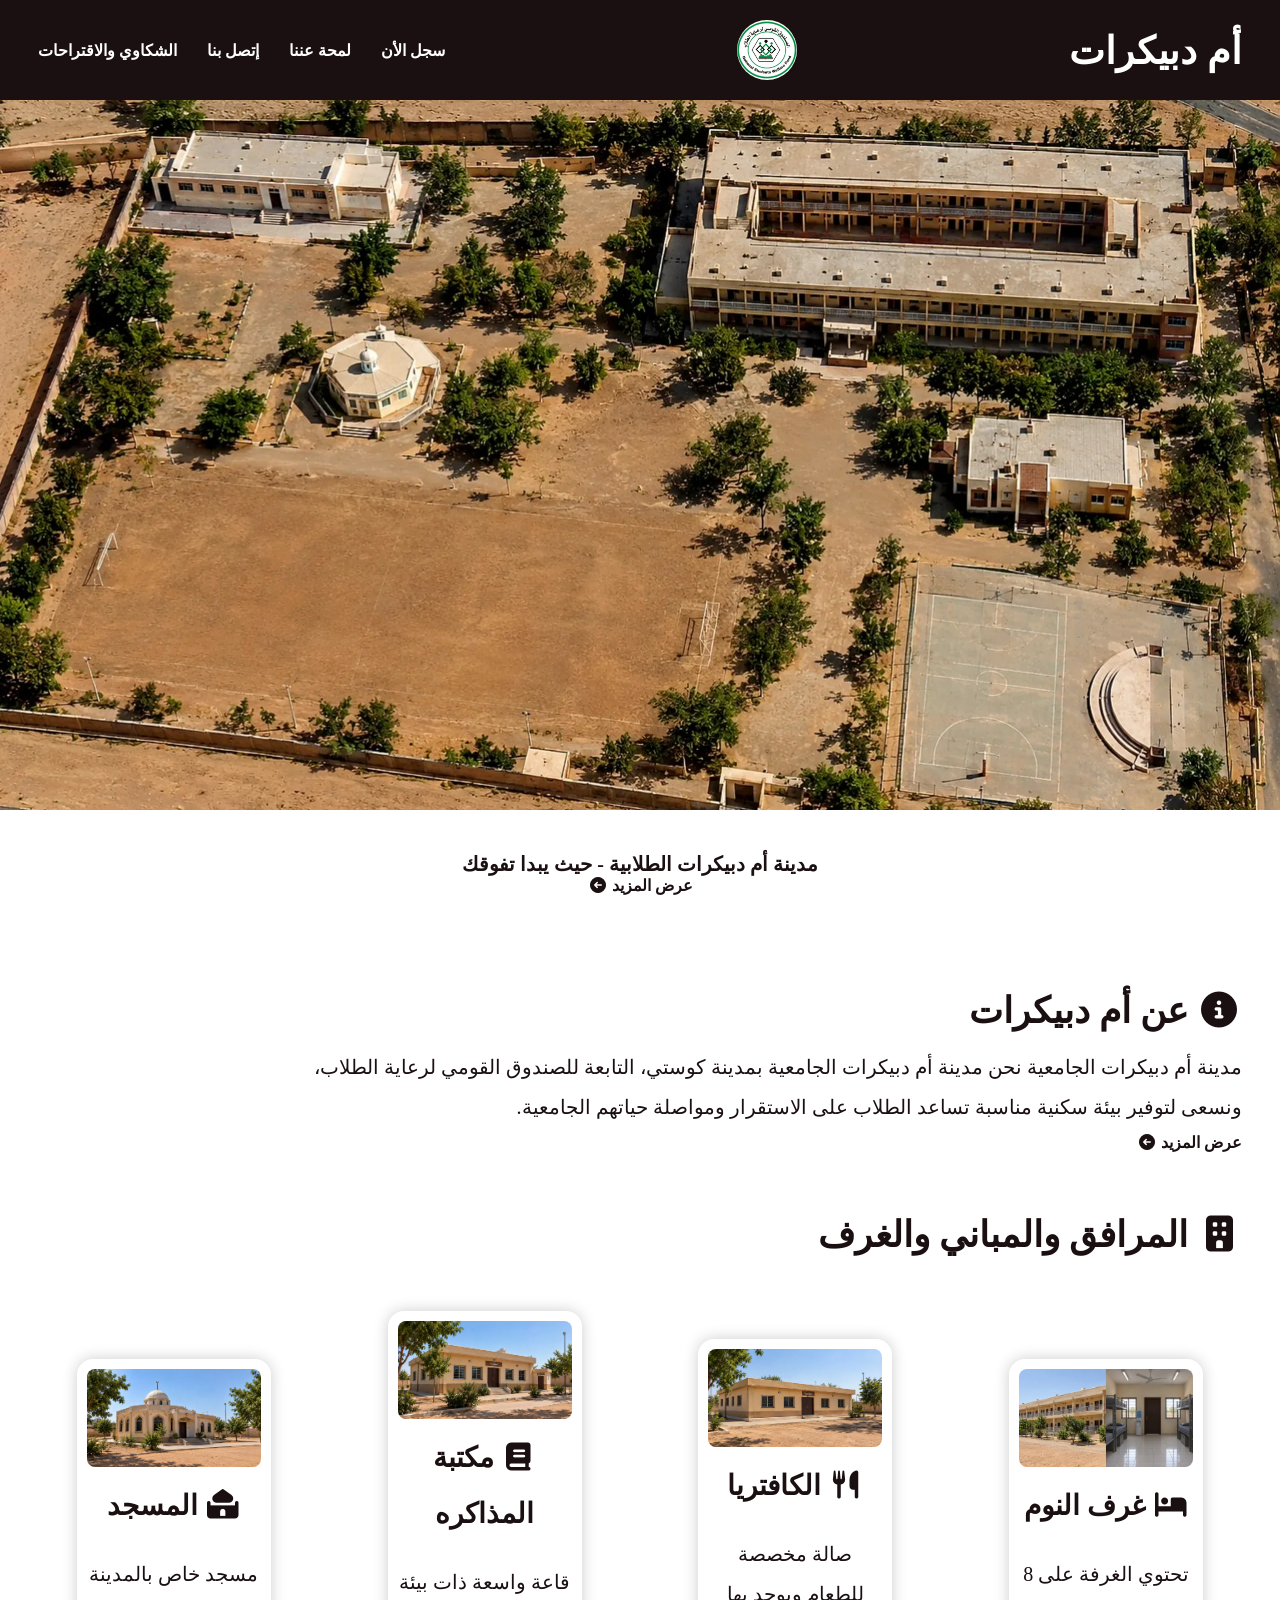
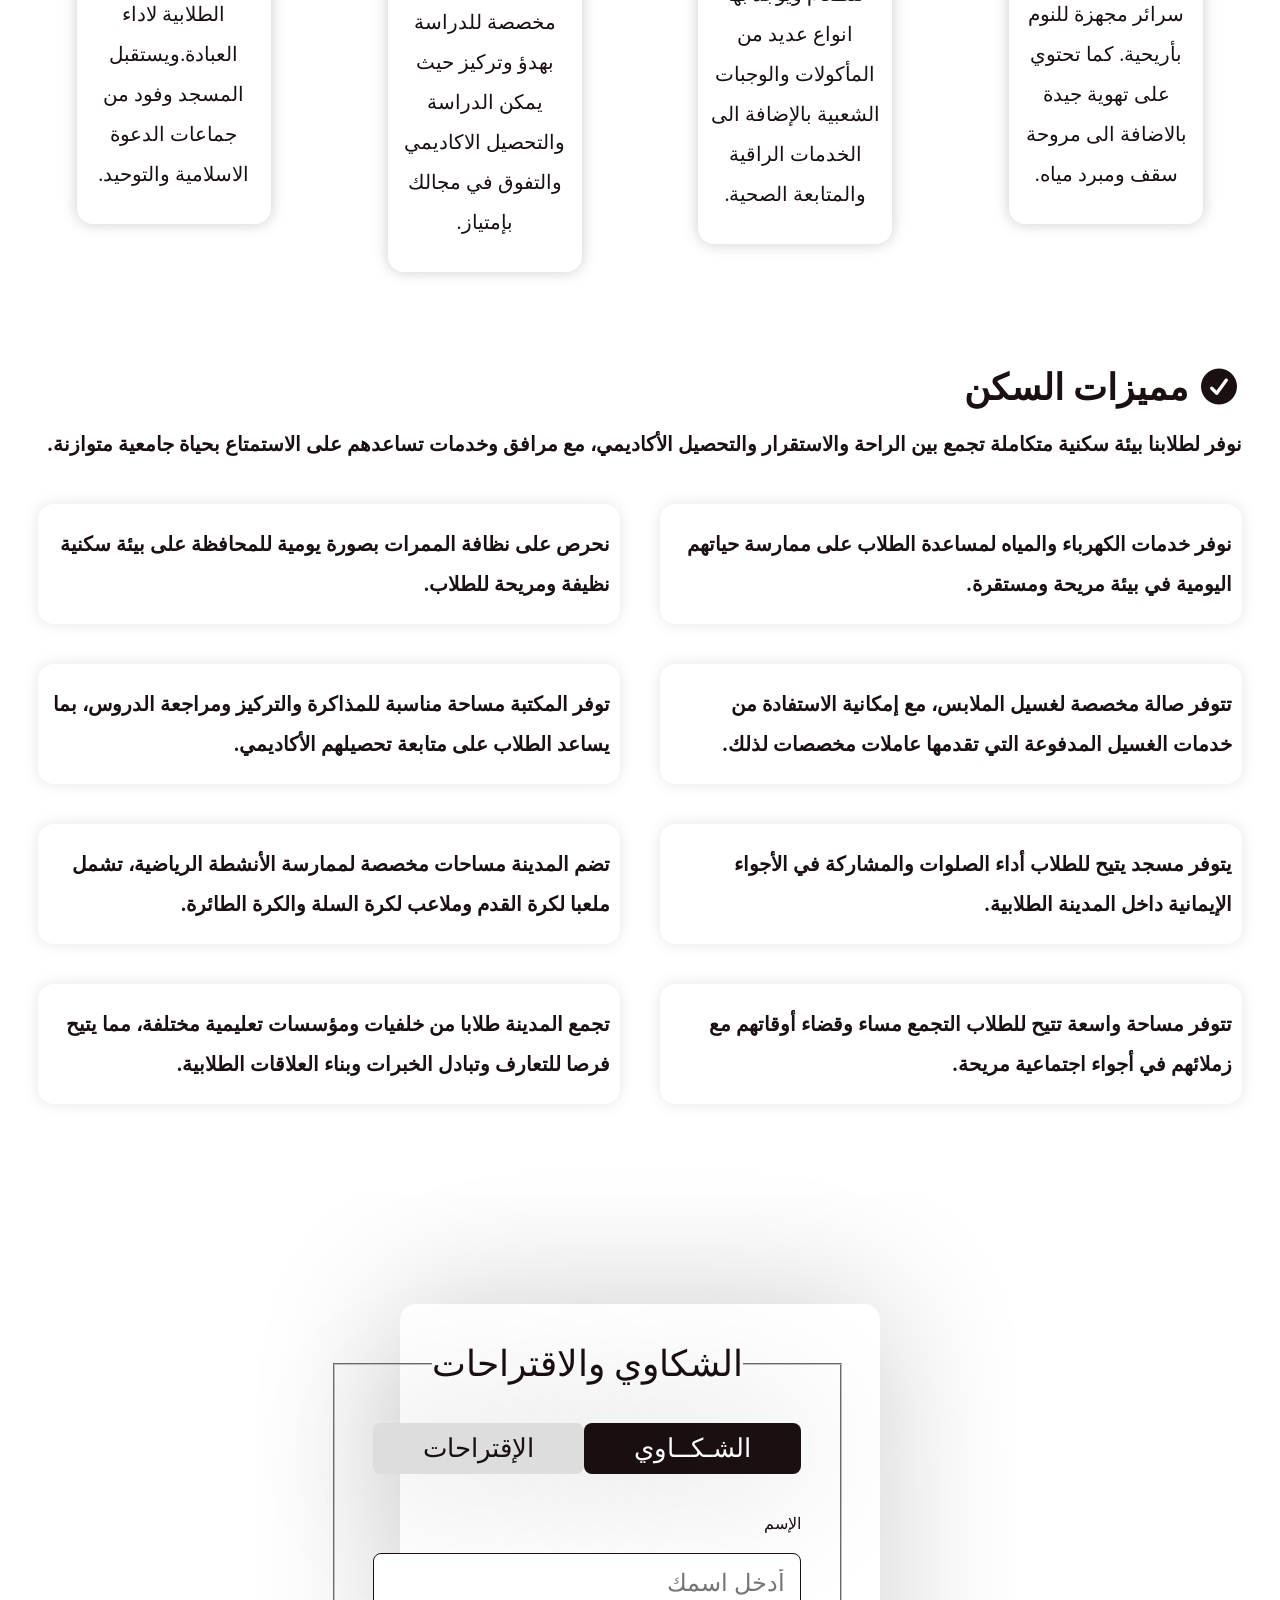
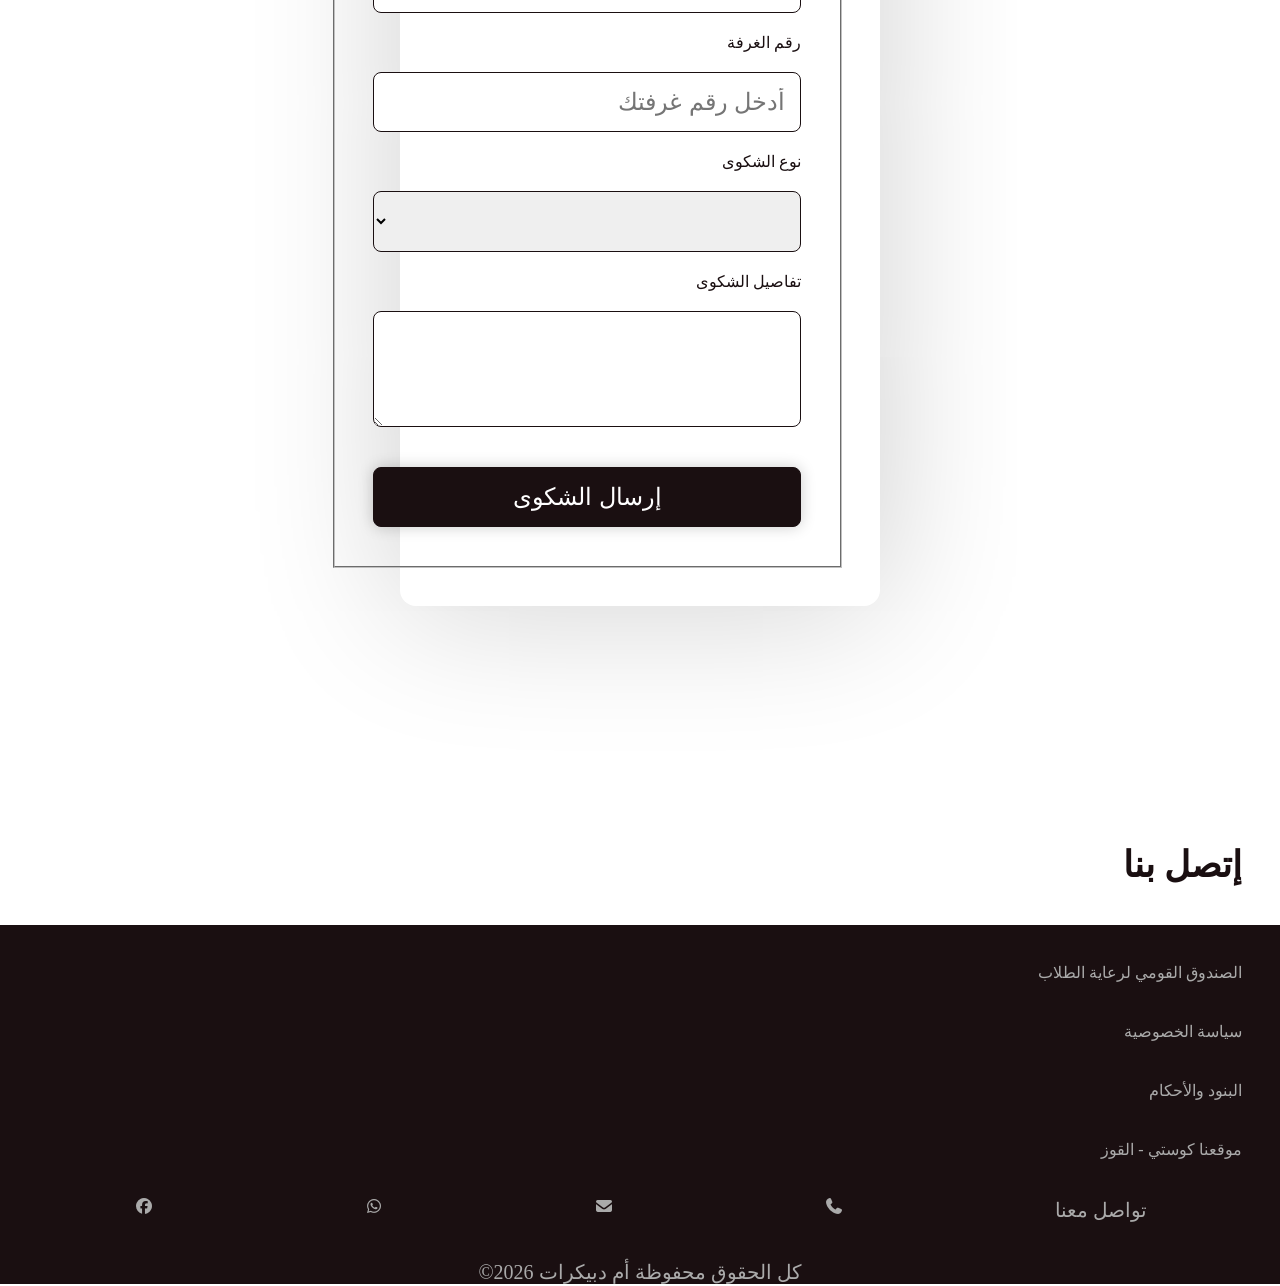
<file: index.html>
<!DOCTYPE html>
<html lang="ar" dir="rtl">
  <head>
    <meta charset="UTF-8">
    <meta name="viewport" content="width=device-width,initial-scale=1.0">
    <title>مدينة أم دبيكرات الجامعية للسكن الداخلي</title>
    <link rel="stylesheet" href="style.css">
    <link rel="stylesheet" href="./Icon/css/all.min.css">
  </head>
  <body>
    <header>

        <!---------- قسم الهيدر --------> 
             
      <section class="header-section">
        <h1>أم دبيكرات </h1>
        <img src="logo.webp"  alt="شعار الصندوق القومي لرعاية الطلاب">
        <nav>
          <div class="mobile-menu" id="toggle-menu">
            <span class="bar"></span>
            <span class="bar"></span>
            <span class="bar"></span>
          </div>
          <ul class="nav-list">
            <li><a href="Login.html">سجل الأن</a></li>
            <li><a href="#about">لمحة عننا</a></li>
            <li><a href="#contact">إتصل بنا</a></li>
            <li><a href="#complaints">الشكاوي والاقتراحات</a></li>
          </ul>
        </nav>
      </section>
    </header>
    <main>

        <!---------- قسم الهيرو --------> 
          
      <section class="hero-section">
        <img src="hero_1.webp" id="slider" alt="داخلية ام دبيكرات">
        <p>مدينة أم دبيكرات الطلابية - حيث يبدا تفوقك</p>
        <details class="summary-one">
          <summary>عرض المزيد <i class="fas fa-arrow-circle-left"></i></summary>
          <p>تقع في كوستي - القوز وتتبع لجامعة الإمام المهدي. </p>
          <p>توفر المدينة سكن آمن ومريح، خدمات كهرباء ومياه مستقرة، كافتريا بوجبات يومية، وقاعات هادئة ومجهزة للمذاكرة.</p>
        </details>
      </section>

          <!---------- قسم النبذة  --------> 
                   
      <section class="about-section" id="about">
        <h2><i class="fas fa-info-circle"></i> عن أم دبيكرات</h2>
        <p>مدينة أم دبيكرات الجامعية
نحن مدينة أم دبيكرات الجامعية بمدينة كوستي، التابعة للصندوق القومي لرعاية الطلاب،</p>
        <p>ونسعى لتوفير بيئة سكنية مناسبة تساعد الطلاب على الاستقرار ومواصلة حياتهم الجامعية.</p>
          <details>
            <summary>عرض المزيد <i class="fas fa-arrow-circle-left"></i></summary>
            <p>
            افتُتحت المدينة في أغسطس 2015، وكانت في بدايتها مخصصة لطلاب الطب بجامعة الإمام المهدي، ثم أصبحت تستضيف طلابًا من مؤسسات تعليمية مختلفة.</p>
            <p>
تستوعب المدينة ما يقارب 500 طالب، وتضم مبنى رئيسيًا يتكون من قسمين، بواقع طابقين لكل قسم، بالإضافة إلى غرف خارجية مخصصة لإقامة الطلاب.
            </p><p>كما توفر المدينة مرافق وخدمات مساندة للحياة الطلابية، إلى جانب مساحات للأنشطة والتفاعل بين الطلاب،</p>
            <p>لتكون بيئة تجمع بين السكن والاستقرار والحياة الجامعية.</p>
          </details>
      </section>
            
            <!---------- قسم المباني والمرافق --------> 
                     
      <section class="facilities-section">
        <h2><i class="fas fa-building"></i> المرافق والمباني والغرف</h2>
        <div class="display-facil">
          <article class="card-facil">
            <img src="room.webp" alt="المبنى الرئيسي والغرف">
            <h3><i class="fas fa-bed"></i> غرف النوم</h3>
            <p> تحتوي الغرفة على 8 سرائر مجهزة للنوم بأريحية.
            كما تحتوي على تهوية جيدة بالاضافة الى مروحة سقف ومبرد مياه.</p>
          </article>
          <article class="card-facil">
            <img src="cafteria.webp" alt="الكافتريا">
            <h3><i class="fas fa-utensils"></i> الكافتريا </h3>
            <p>صالة مخصصة للطعام ويوجد بها انواع عديد من المأكولات والوجبات الشعبية بالإضافة الى الخدمات الراقية والمتابعة الصحية.</p>
          </article>
          <article class="card-facil">
            <img src="library.webp" alt="مكتبة المذاكرة">
            <h3><i class="fas fa-book"></i> مكتبة المذاكره</h3>
            <p>قاعة واسعة ذات بيئة مخصصة للدراسة بهدؤ وتركيز حيث يمكن الدراسة والتحصيل الاكاديمي والتفوق في مجالك بإمتياز.</p>
          </article>
          <article class="card-facil">
            <img src="mosque.webp" alt="المسجد">
            <h3><i class="fas fa-mosque"></i> المسجد</h3>
            <p>مسجد خاص بالمدينة الطلابية لاداء العبادة.ويستقبل المسجد وفود من جماعات الدعوة الاسلامية والتوحيد.</p>
          </article>
        </div>
      </section>
      <section class="services-section">
        <h2><i class="fas fa-check-circle"></i> مميزات السكن </h2>
        <p class="services-section-p">نوفر لطلابنا بيئة سكنية متكاملة تجمع بين الراحة والاستقرار والتحصيل الأكاديمي، مع مرافق وخدمات تساعدهم على الاستمتاع بحياة جامعية متوازنة.</p>
        <div class="card-services">
          <p>نوفر خدمات الكهرباء والمياه لمساعدة الطلاب على ممارسة حياتهم اليومية في بيئة مريحة ومستقرة.</p>
          <p>نحرص على نظافة الممرات بصورة يومية للمحافظة على بيئة سكنية نظيفة ومريحة للطلاب.</p>
          <p>تتوفر صالة مخصصة لغسيل الملابس، مع إمكانية الاستفادة من خدمات الغسيل المدفوعة التي تقدمها عاملات مخصصات لذلك.</p>
          <p>توفر المكتبة مساحة مناسبة للمذاكرة والتركيز ومراجعة الدروس، بما يساعد الطلاب على متابعة تحصيلهم الأكاديمي.</p>
          <p>يتوفر مسجد يتيح للطلاب أداء الصلوات والمشاركة في الأجواء الإيمانية داخل المدينة الطلابية.</p>
          <p>تضم المدينة مساحات مخصصة لممارسة الأنشطة الرياضية، تشمل ملعبا لكرة القدم وملاعب لكرة السلة والكرة الطائرة.</p>
          <p>تتوفر مساحة واسعة تتيح للطلاب التجمع مساء وقضاء أوقاتهم مع زملائهم في أجواء اجتماعية مريحة.</p>
          <p>تجمع المدينة طلابا من خلفيات ومؤسسات تعليمية مختلفة، مما يتيح فرصا للتعارف وتبادل الخبرات وبناء العلاقات الطلابية.</p>
        </div>
      </section>

               <!--------- قسم الشكاوي والاقتراحات --------> 

                 
      <section class="complaint-section" id="complaints">
        <div id="mainForm">
          <fieldset class="fieldset">
            <legend id="leg" class="legend">الشكاوي والاقتراحات</legend>
            <div class="forms">
              <form class="head-form">
                
                <input type="radio" name="chois" id="comp" value="form-one" checked>
                <label class="label" for="comp">الشـكــاوي</label>
                
                <input type="radio" name="chois" id="sugg" value="form-tow">
                <label class="label" for="sugg">الإقتراحات</label>
              </form>
              <form id="complaint">
              
                <label for="name">الإسم </label>
                <input type="text" name="name" placeholder="أدخل اسمك" required>

                <label for="room">رقم الغرفة </label>
                <input type="number" name="room" placeholder="أدخل رقم غرفتك " required>

                <label for="type">نوع الشكوى</label>
                <select name="type" required>
                  <option select="select"></option>
                  <option>عطل كهربائي</option>
                  <option>مشكلة في الطعام</option>
                  <option>انقطاع المياه</option>
                  <option>مشكلة في الصرف الصحي</option>
                  <option>غير ذلك</option>
                </select>

                <label for="problem">تفاصيل الشكوى</label>
                <textarea name="problem"placeholder="أدخل تفاصيل الشكوى" required>
                </textarea>
                
                <button id="compid" type="submit">إرسال الشكوى</button>
              </form>
              <div id="message-comp" class="alert-overlay">
                <div class="alert-box">
                  <h3>رسالة تأكيد</h3>
                  <p>تم إرسال الشكوى بنجاح <i class="fas fa-check-circle"></i></p>
                  <button onclick="closeComp()">إغلاق</button>
                </div>
              </div>
              
              <form id="suggestion">
                <label for="name">الإسم</label>
                <input type="text" name="name" placeholder="أدخل اسمك " required>

                <label for="room">رقم الغرفة</label>
                <input type="number" name="room" placeholder="ادخل رقم غرفتك" required>

                <label for="type">عنوان الإقتراح</label>
                <input type="text" name="type" placeholder="ادخل عنوان موضوع الأقتراح" required>

                <label for="suggestion">تفاصيل الإقتراح</label>
                <textarea name="suggestion" placeholder="ادخل تفاصيل الإقتراح" required></textarea>
                
                <button id="suggid" type="submit">إرسال الإقتراح</button>
              </form>
              
              <div id="message-sugg" class="alert-overlay">
                <div class="alert-box">
                  <h3>رسالة تأكيد</h3>
                  <p>تم إرسال الإقتراح بنجاح <i class="fas fa-check-circle"></i></p>
                  <button onclick="closeSugg()">إغلاق</button>
                </div>
              </div>
              
            </div>
          </fieldset>
        </div>
      </section>
    </main>
                 
        <!---------- قسم معلومات الاتصال -------->  
          
    <footer class="contact-section" id="contact"
    >
      <h2>إتصل بنا</h2>
      
      <div class="securty">
        <a href="https://www.google.com">الصندوق القومي لرعاية الطلاب</a>
        <a href="https://www.google.com">سياسة الخصوصية</a>
        <a href="https://www.google.com">البنود والأحكام</a>
        <a href="https://www.google.com/maps?q=13.157234,32.638399" target="_blank">موقعنا كوستي - القوز </a>
      </div>

      <div class="contact">
        <p>تواصل معنا</p>
        <a href="tel://+249965058898"><i class="fas fa-phone"></i></a>
        <a href="mailto://mohanad.ali.adam123@gmail.com"><i class="fas fa-envelope"></i></a>
        <a href="https://wa.me/249965058898" target="_blank"><i class="fab fa-whatsapp"></i></a>
        <a href="https://facebook.com/Mohanad.Ali.Adam" target="_blank"><i class="fab fa-facebook"></i></a>
      </div>
      
      <p class="last">كل الحقوق محفوظة أم دبيكرات 2026©</p>
    </footer>
    <script src="main.js"></script>
  </body>
</html>
</file>
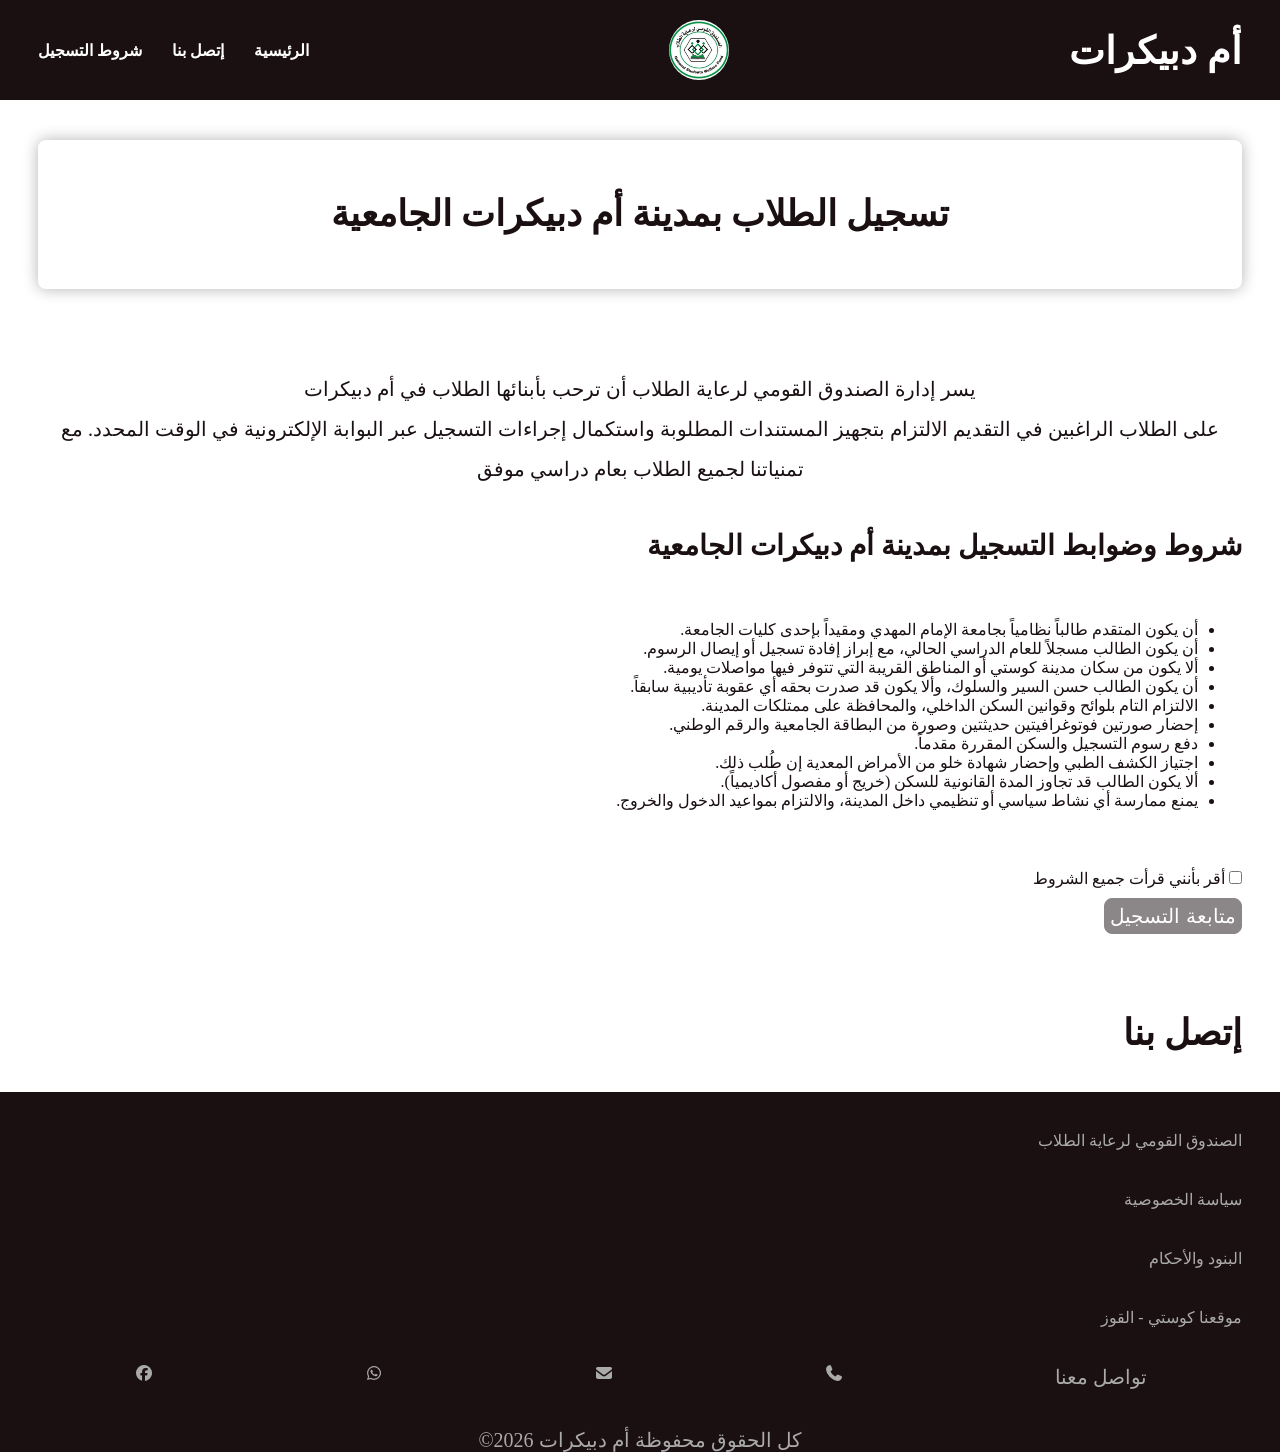
<file: Login.html>
<!DOCTYPE html>
<html lang="ar" dir="rtl">
  <head>
    <meta charset="UTF-8">
    <meta name="viewport" content="width=device-width,initial-scale=1.0">
    <title>صفحة التسجيل للسكن في مدينة أم دبيكرات </title>
    <link rel="stylesheet" href="Login.css">
    <link rel="stylesheet" href="./Icon/css/all.min.css">
  </head>
  <body>
    <header>
      
        <!---- قسم الهيدر ------> 
             
      <section class="header-section">
        <h1>أم دبيكرات </h1>
        <img src="logo.webp"  alt="شعار الصندوق القومي لرعاية الطلاب">
        <nav>
          <div class="mobile-menu" id="toggle-menu">
            <span class="bar"></span>
            <span class="bar"></span>
            <span class="bar"></span>
          </div>
          <ul class="nav-list">
            <li><a href="index.html">الرئيسية</a></li>
            <li><a href="#contact">إتصل بنا </a></li>
            <li><a href="#conditions">شروط التسجيل</a></li>
          </ul>
        </nav>
      </section>
    </header>
    <main>
      
      <!----- قسم الهيرو --->

      <section class="hero-section">
        <h2>تسجيل الطلاب بمدينة أم دبيكرات الجامعية</h2>
        <p>يسر إدارة الصندوق القومي لرعاية الطلاب أن ترحب بأبنائها الطلاب في أم دبيكرات</p>
        <p>على الطلاب الراغبين في التقديم الالتزام بتجهيز المستندات المطلوبة واستكمال إجراءات التسجيل عبر البوابة الإلكترونية في الوقت المحدد.
        مع تمنياتنا لجميع الطلاب بعام دراسي موفق</p>
      </section>

      <!--- قسم اللوائح والشروط --->

      <section class="conditions-section" id="conditions">
        <h3>شروط وضوابط التسجيل بمدينة أم دبيكرات الجامعية </h3>
        <div class="conditions-box">
          <ul>
              <li>أن يكون المتقدم طالباً نظامياً بجامعة الإمام المهدي ومقيداً بإحدى كليات الجامعة.</li>
              <li>أن يكون الطالب مسجلاً للعام الدراسي الحالي، مع إبراز إفادة تسجيل أو إيصال الرسوم.</li>
              <li>ألا يكون من سكان مدينة كوستي أو المناطق القريبة التي تتوفر فيها مواصلات يومية.</li>
              <li>أن يكون الطالب حسن السير والسلوك، وألا يكون قد صدرت بحقه أي عقوبة تأديبية سابقاً.</li>
              <li>الالتزام التام بلوائح وقوانين السكن الداخلي، والمحافظة على ممتلكات المدينة.</li>
              <li>إحضار صورتين فوتوغرافيتين حديثتين وصورة من البطاقة الجامعية والرقم الوطني.</li>
              <li>دفع رسوم التسجيل والسكن المقررة مقدماً.</li>
              <li>اجتياز الكشف الطبي وإحضار شهادة خلو من الأمراض المعدية إن طُلب ذلك.</li>
              <li>ألا يكون الطالب قد تجاوز المدة القانونية للسكن (خريج أو مفصول أكاديمياً).</li>
              <li>يمنع ممارسة أي نشاط سياسي أو تنظيمي داخل المدينة، والالتزام بمواعيد الدخول والخروج.</li>
          </ul>
        </div>
        <div class="agree-box">
          <input type="checkbox" id="agree" name="agree">
          <label for="agree">أقر بأنني قرأت جميع الشروط</label>
        </div>
        <button  id="btn-box" disabled>متابعة التسجيل</button>
      </section>

      <!--- قسم التسجيل --->
      
      <section class="register-section">
        <h3>إستمارة التسجيل </h3>
        <p>يرجي إدخال البيانات المطلوبة منك لإكمال التسجيل </p>
        <form method="post" action="file.php" id="form-one">
          <fieldset class="field">
            <legend class="leg">المرحلة الأولى - البيانات الشخصية</legend>
            <label for="name">الإسم</label>
            <input type="text" id="name" name="name" placeholder="أدخل الاسم رباعي " required>
            <label for="phone">رقم الهاتف</label>
            <input type="tel" id="phone" placeholder="أدخل رقم هاتفك" required>
            <label for="phonef">رقم هاتف ولي الامر</label>
            <input type="tel" id="phonef" placeholder="أدخل رقم هاتف ولي الأمر " required>
            <label for="culty">الكلية</label>
            <input type="text" id="culty" placeholder="أدخل إسم كليتك" required>
            <label for="number">الرقم الجامعي</label>
            <input type="number" id="number" placeholder="أدخل رقمك الجامعي" required>
            <button type="submit" id="form-one-btn">متابعة التسجيل</button>
          </fieldset>
        </form>       
        <form method="post" action="file.php" id="form-tow">
          <fieldset class="fields">
            <legend class="leg">المرحلة الثانية - رسوم التسجيل</legend>
            <p>رسوم السنة السكنية في المدينة 200,000 ج.س مدة السنة 6 شهور</p>
            <p>يتم الدفع عبر بنك فيصل الإسلامي (فوري) في رقم الحساب ادناه</p>
            <p>رقم الحساب -87654321 - بإسم الصندوق القومي لرعاية الطلاب </p>
            <p>يرجى كتابة تعليق باسم الطالب في اشعار الدفع وإرفاق الاشعار للمراجعة</p>
            <label for="file" id="labell">أرفق الإشعار هنا <i class="fas fa-cloud-arrow-up"></i></label>
           <input type="file" id="file" value="أرفق إشعار الدفع هنا " required>
            <button type="submit" id="form-tow-btn">إرسال الطلب</button>
          </fieldset>
        </form>
      </section>
        <div class="alert-overlay" id="overlay">
          <div class="alert-box">
            <h4>رسالة تأكيد </h4>
            <p>تم إرسال طلبك بنجاح <i class="fas fa-check-circle"></i></p>
            <p>يرجى إحضار صورة فتوغرافية لإستلام بطاقة سكنية</p>
            <button id="alert-btn">إغلاق </button>
          </div>
        </div>         
    </main>
             
        <!---- قسم معلومات الاتصال ---->  
          
    <footer class="contact-section" id="contact"
    >
      <h2>إتصل بنا</h2>
      
      <div class="securty">
        <a href="https://www.google.com">الصندوق القومي لرعاية الطلاب</a>
        <a href="https://www.google.com">سياسة الخصوصية</a>
        <a href="https://www.google.com">البنود والأحكام</a>
        <a href="https://www.google.com/maps?q=13.157234,32.638399" target="_blank">موقعنا كوستي - القوز </a>
      </div>
      <div class="contact">
        <p>تواصل معنا</p>
        <a href="tel://+249965058898"><i class="fas fa-phone"></i></a>
        <a href="mailto://mohanad.ali.adam123@gmail.com"><i class="fas fa-envelope"></i></a>
        <a href="https://wa.me/249965058898" target="_blank"><i class="fab fa-whatsapp"></i></a>
        <a href="https://facebook.com/Mohanad.Ali.Adam" target="_blank"><i class="fab fa-facebook"></i></a>
      </div>  
      <p class="last">كل الحقوق محفوظة أم دبيكرات 2026©</p>
    </footer>
    <script src="Login.js"></script>
  </body>
</html>
</file>
<file: style.css>
* {
  margin: 0;
  padding: 0;
  box-sizing: border-box;
}
html {
  scroll-behavior: smooth;
}
body {
  background-color: #fff;
  color: #1a0f11;
  padding-top: 90px;
}
h1 {
  font-size: clamp(36px,3vw,48px);
}
h2 {
  font-size: clamp(24px,3vw,36px);
}
h3 {
  font-size: clamp(20px,3vw,28px);
}
h4 {
  font-size: clamp(18px,3vw,22px);
}
p {
  font-size: clamp(16px,3vw,20px);
}

/*  <-------- قسم الهيدر -------->  */

.header-section {
  width: 100%;
  height: auto;
  display: flex;
  gap: 20px;
  align-items: center;
  justify-content: space-between;
  position: fixed;
  z-index: 1000;
  top: 0;
  margin: 0;
  padding: clamp(10px,3vw,20px) clamp(20px,3vw,40px);
  background-color: #1a0f11;
  color: #fff;
}
.header-section img {
  width: 10%;
  height: auto;
  object-fit: cover;
  border-radius: 50%;
  margin-left: 80px;
}
@media (min-width: 768px) {
  .header-section img {
    margin-left: 20px;
    width: 5%;
  }
}
.header-section a {
  text-decoration: none;
  color: #fff;
  font-weight: 900;
}
.shrink {
  padding: clamp(5px,3vw,10px) clamp(10px,3vw,20px);
  } 
.shrink h1 {
  font-size: clamp(28px,3vw,36px);
}
.shrink img {
  width: 8%;
}
.nav-list {
  display: none;
  list-style: none;
}
.nav-list.active {
  display: flex;
  flex-direction: column;
  background-color: #ddd;
  justify-content: space-between;
  position: absolute;
  top: 100%;
  right: 0;
  width: 100%;
  padding: 20px;
  background-color: #1a0f11;
  gap: 20px;
  border: 1px solid #1a0f11;
}
.bar {
  width: 100%;
  height: 6px;
  background-color: #ddd;
  border-radius: 5px;
  font-weight: 900;
  transition: 0.3s;
}
.mobile-menu {
  display: flex;
  flex-direction: column;
  width: 35px;
  height: 30px;
  justify-content: space-between;
  cursor: pointer;
  gap: 10px;
}
.mobile-menu.active span:nth-child(1) {
  transform: rotate(45deg) translate(8px, 8px);
}
.mobile-menu.active span:nth-child(2) {
  opacity: 0; 
}
.mobile-menu.active span:nth-child(3) {
  transform: rotate(-45deg) translate(7px, -7px);
}
@media (min-width: 768px){
  .nav-list {
    display: flex;
    gap: 30px;
  }
  .mobile-menu {
    display: none;
  }
}

     /*  <-------- قسم الهيرو -------->  */

#slider {
  width: 100%;
  height: auto;
  object-fit: cover;
  transition: opacity 0.5s ease-in-out;
}
.hero-section p {
  margin: 0 clamp(20px,3vw,40px);
  text-align: center;
  font-weight: 900;
  }
summary {
  list-style: none;
  font-weight: 900;
}
.summary-one {
  color: #1a0f11;
  font-weight: 900;
  margin: 0 clamp(20px,3vw,40px);
  text-align: center;
}
.hero-section p:first-of-type {
  margin-top: clamp(20px,3vw,40px);
}

     /*  <-------- قسم النبذة  -------->  */

.about-section {
  margin: clamp(40px,3vw,80px) clamp(20px,3vw,40px);
  line-height: 2;
  margin-top: 80px;
}

     /*  <-------- قسم المباني والمرافق -------->  */

.facilities-section {
  margin: clamp(40px,3vw,80px) clamp(20px,3vw,40px);
  line-height: 2;
}
.display-facil {
  display: flex;
  flex-direction: column;
  gap: 40px;
  align-items: center;
  justify-content: space-between;
}
.card-facil img {
  width: 100%;
  height: auto;
  object-fit: cover;
  border-radius: 8px;
}
.card-facil {
  text-align: center;
  border-radius: 16px;
  width: 100%;
  height: auto;
  transition: 0.3s;
  box-shadow: 0 0 15px rgba(0,0,0,0.2);
  background: rgba(255,255,255,0.2);
  backdrop-filter: blur(10px);
  margin: clamp(40px,3vw,80px) clamp(20px,3vw,40px);
  padding: clamp(5px,3vw,10px);
}
.card-facil p {
  margin: clamp(10px,3vw,20px) 0;
}
.card-facil:hover {
  transform: translateY(-15px);
  box-shadow: 0 0 15px rgba(0,0,0,0.5);
}
@media(min-width: 768px) {
  .display-facil {
    flex-direction: row;
  }
}

     /*  <-------- قسم مميزات السكن -------->  */


.services-section {
  margin: clamp(40px,3vw,80px) clamp(20px,3vw,40px);
  line-height: 2;
}
.services-section-p {
  font-weight: 900;
  line-height: 2;
}
.card-services {
  margin: clamp(40px,3vw,80px) 0;
  display: grid;
  grid-template-columns: 1fr;
  justify-content: space-between;
  align-items: center;
  gap: 40px;
}
.card-services p {
  box-shadow: 0 0 15px rgba(0,0,0,0.1);
  border-radius: 16px;
  padding: 20px 10px;
  font-weight: 900;
  background-color: #fff;
}
@media(min-width: 768px) {
  .card-services {
    grid-template-columns: 1fr 1fr;
  }
}

     /*  <-------- قسم الشكاوي والاقتراحات -------->  */


.complaint-section {
  margin: 100px 20px;
  padding: clamp(20px,3vw,40px);
  border-radius: 16px;
  box-shadow: 0 0 150px rgba(0,0,0,0.2);
}
@media(min-width: 768px) {
  .complaint-section {
    margin: 200px 400px;
  }
}
.legend {
  text-align: center;
  font-size: clamp(24px,3vw,36px);
}
.fieldset {
  padding: clamp(20px,3vw,40px);
}
#comp ,#sugg {
  display: none;
}
.head-form {
  display: flex;
  justify-content: space-around;
}
.label {
  font-size: clamp(18px,3vw,26px);
  box-shadow: 0 0 150px rgba(0,0,0,0.2);
  padding: clamp(5px,3vw,10px) clamp(50px,3vw,80px);
  border-radius: 8px;
  background-color: #ddd;
}
.head-form input:checked + label {
  background-color: #1a0f11;
  color: #fff;
}
#suggestion {
  display: none;
  flex-direction: column;
  gap: 20px;
  justify-content: space-between;
  margin-top: clamp(40px,3vw,60px);
}
#complaint {
  display: flex;
  flex-direction: column;
  gap: 20px;
  justify-content: space-between;
  margin-top: clamp(40px,3vw,60px);
}
#complaint input {
  padding: clamp(8px,3vw,15px);
  border-radius: 8px;
  border: 1px solid #1a0f11;
  font-size: clamp(18px,3vw,24px);
  outline: none;
}
#complaint input:focus {
  outline: none;
  border: 2px solid #1a0f11;
}
#complaint input::placeholder {
  font-size: clamp(18px,3vw,24px);
}
#complaint textarea {
  padding: clamp(15px,3vw,30px);
  border-radius: 8px;
  border: 1px solid #1a0f11;
  font-size: clamp(18px,3vw,24px);
  outline: none;
}
#complaint textarea:focus {
  outline: none;
  border: 2px solid #1a0f11;
}
#complaint textarea::placeholder {
  font-size: clamp(18px,3vw,24px);
}
#complaint select {
  padding: clamp(8px,3vw,15px);
  border-radius: 8px;
  border: 1px solid #1a0f11;
  font-size: clamp(18px,3vw,24px);
  outline: none;
}
#complaint select:focus {
  outline: none;
  border: 2px solid #1a0f11;
}
#complaint button {
  padding: clamp(8px,3vw,15px);
  background-color: #1a0f11;
  color: #fff;
  font-size: clamp(18px,3vw,24px);
  transition: 0.3s;
  border-radius: 8px;
  box-shadow: 0 0 15px rgba(0,0,0,0.2);
  border: 1px solid #1a0f11;
  margin-top: 20px;
}
#complaint button:hover {
  transform: translateY(-7px);
  box-shadow: 0 0 15px rgba(0,0,0,0.5);
}
#suggestion input {
  padding: clamp(8px,3vw,15px);
  border-radius: 8px;
  border: 1px solid #1a0f11;
  font-size: clamp(18px,3vw,24px);
  outline: none;
  border: 1px solid #1a0f11;
}
#suggestion input:focus {
  outline: none;
  border: 2px solid #1a0f11;
}
#suggestion input::placeholder {
  font-size: clamp(18px,3vw,24px);
}
#suggestion textarea {
  padding: clamp(15px,3vw,30px);
  border-radius: 8px;
  border: 1px solid #1a0f11;
  font-size: clamp(18px,3vw,24px);
  outline: none;
}
#suggestion textarea:focus {
  outline: none;
  border: 2px solid #1a0f11;
}
#suggestion textarea::placeholder {
  font-size: clamp(18px,3vw,24px);
}
#suggestion button {
  padding: clamp(8px,3vw,15px);
  background-color: #1a0f11;
  color: #fff;
  font-size: clamp(18px,3vw,24px);
  transition: 0.3s;
  border-radius: 8px;
  border: 1px solid #1a0f11;
  box-shadow: 0 0 15px rgba(0,0,0,0.2);
  margin-top: 20px;
}
#suggestion button:hover {
  transform: translateY(-7px);
  box-shadow: 0 0 15px rgba(0,0,0,0.5);
}
.alert-overlay {
  display: none;
  background: rgba(0,0,0,0.5);
  inset: 0;
  position: fixed;
  justify-content: center;
  align-items: center;
  z-index: 9999;
  gap: 40px;
}
.alert-box {
  display: flex;
  flex-direction: column;
  align-items: center;
  gap: 20px;
  background-color: #fff;
  padding: 10px;
  color: #1a0f11;
  text-align: center;
  border-radius: 16px;
  animation: pop 0.2s ease;
  width: 90%;
  max-width: 320px;
}
.alert-box button {
  width: 50%;
  padding: 10px;
  border-radius: 8px;
  background-color: #1a0f11;
  color: #fff;
  margin: clamp(20px,3vw,40px) 0;
  border: 1px solid #1a0f11;
}
  

     /*  <-------- قسم معلومات الاتصال وتذييل الصفحة -------->  */


.contact-section {
  margin-top: clamp(40px,3vw,80px);
  color: #aaa;
  background-color: #1a0f11;
}
.contact-section a {
  color: #aaa;
  text-decoration: none;
}
.contact-section h2 {
  color: #1a0f11;
  background-color: #fff;
  padding: clamp(20px,3vw,40px);
}
.securty {
  display: flex;
  flex-direction: column;
  justify-content: space-between;
  gap: 40px;
  margin: clamp(20px,3vw,40px);
}
.contact {
  display: flex;
  justify-content: space-around;
  gap: 20px;
  margin: clamp(20px,3vw,40px);
}
.last {
  text-align: center;
  color: #aaa;
}
</file>
<file: Login.css>
:root {
  --color-prim: #1a0f11;
  --color-main: #fff;
  --margin: clamp(40px,3vw,80px) clamp(20px,3vw,40px);
  --padding: clamp(20px,3vw,40px);
  --radius-small: 8px;
  --radius-big: 16px;
  --shadow-hover: 0 0 15px rgba(0,0,0,0.5);
  --shadow-prim: 0 0 15px rgba(0,0,0,0.3);
}
* {
  margin: 0;
  padding: 0;
  box-sizing: border-box;
  scroll-behavior: smooth;
}
body {
  background-color: var(--color-main);
  color: var(--color-prim);
  padding-top: 100px;
}
h1 {
  font-size: clamp(36px,3vw,48px);
}
h2 {
  font-size: clamp(24px,3vw,36px);
}
h3 {
  font-size: clamp(20px,3vw,28px);
}
h4 {
  font-size: clamp(18px,3vw,22px);
}
p {
  font-size: clamp(16px,3vw,20px);
}

/*  <-------- قسم الهيدر -------->  */

.header-section {
  width: 100%;
  height: auto;
  display: flex;
  gap: 20px;
  align-items: center;
  justify-content: space-between;
  position: fixed;
  z-index: 1000;
  top: 0;
  margin: 0;
  padding: clamp(10px,3vw,20px) clamp(20px,3vw,40px);
  background-color: var(--color-prim);
  color: var(--color-main);
}
.header-section img {
  width: 10%;
  height: auto;
  object-fit: cover;
  border-radius: 50%;
  margin-left: 80px;
}
@media (min-width: 768px) {
  .header-section img {
    margin-left: 20px;
    width: 5%;
  }
  
}
.header-section a {
  text-decoration: none;
  color: var(--color-main);
  font-weight: 900;
}
.shrink {
  padding: clamp(5px,3vw,10px) clamp(10px,3vw,20px);
}
.shrink h1 {
  font-size: clamp(28px,3vw,36px);
}
.shrink img {
  width: 8%;
}
.nav-list {
  display: none;
  list-style: none;
}
.nav-list.active {
  display: flex;
  flex-direction: column;
  background-color: #ddd;
  justify-content: space-between;
  position: absolute;
  top: 100%;
  right: 0;
  width: 100%;
  padding: 20px;
  background-color: var(--color-prim);
  gap: 20px;
  border: 1px solid var(--color-prim);
}
.bar {
  width: 100%;
  height: 6px;
  background-color: #ddd;
  border-radius: var(--radius-small);
  font-weight: 900;
  transition: 0.3s;
}
.mobile-menu {
  display: flex;
  flex-direction: column;
  width: 35px;
  height: 30px;
  justify-content: space-between;
  cursor: pointer;
  gap: 10px;
}
.mobile-menu.active span:nth-child(1) {
  transform: rotate(45deg) translate(8px, 8px);
}
.mobile-menu.active span:nth-child(2) {
  opacity: 0; 
}
.mobile-menu.active span:nth-child(3) {
  transform: rotate(-45deg) translate(7px, -7px);
}
@media (min-width: 768px){
  .nav-list {
    display: flex;
    gap: 30px;
  }
  .mobile-menu {
    display: none;
  }
}
.hero-section {
  margin: var(--margin);
  line-height: 2;
  text-align: center;
}
.hero-section h2 {
  text-align: center;
  padding: var(--padding);
  margin-bottom: 80px;
  box-shadow: var(--shadow-prim);
  border-radius: var(--radius-small);
  width: 100%;
}
.conditions-section {
  margin: var(--margin);
}
.conditions-box {
  padding: var(--padding);
  margin: 20px 5px;
  border-radius: var(--radius-small);
  border: 1px solid var(--color-prim);
  overflow-y: auto;
  overflow-x: hidden;
  height: 40vh;
  margin-left: 20px;
  background-color: var(--color-prim);
  color: var(--color-main);
}
@media (min-width: 768px) {
  .conditions-box {
    background-color: var(--color-main);
    color: var(--color-prim);
    overflow: visible;
    border: 0 solid var(--color-main);
    height: auto;
    margin-left: 0;
  }
  .conditions-box ul {
    gap: 40px;

  }
}
.agree-box {
  margin: 10px 0;
}
#btn-box {
  padding: 5px;
  background-color: var(--color-prim);
  color: var(--color-main);
  border-radius: var(--radius-small);
  border: 1px solid var(--color-prim);
  font-size: clamp(16px,3vw,20px);
}
#btn-box:disabled {
  opacity: 0.5;
  cursor: not-allowed;
}
.register-section {
  margin: var(--margin);
  display: none;
}
#form-one {
  box-shadow: var(--shadow-prim);
  padding: var(--padding);
  border-radius: var(--radius-big);
  margin: 40px 0;
  transition: opacity 0.5s ease-in-out;
  }
@media (min-width: 768px) {
  #form-one {
    margin: 100px 400px;
  }
  #form-tow {
    margin: 100px 400px;
  }
}
.field {
  background-color: #ddd;
  border: 1px solid var(--color-prim);
  display: flex;
  flex-direction: column;
  gap: 20px;
}
.leg {
  text-align: center;
  font-size: 20px;
  margin-bottom: 20px;
}
  
#form-one label {
  margin: 0 clamp(15px,3vw,20px);
  font-size: clamp(18px,3vw,22px);
}
#form-one input {
  margin: 0 clamp(20px,3vw,30px);
  padding: clamp(10px,3vw,20px);
  font-size: clamp(18px,3vw,22px);
  border-radius: var(--radius-small);
  border: 1px solid var(--color-prim);
  background-color: #ddd;
  outline: none;
}
#form-one input:focus {
  border: 2px solid var(--color-prim);
}
#form-one input::placeholder {
  font-size: 18px;
  text-align: right;
}
#form-one-btn {
  background-color: var(--color-prim);
  color: var(--color-main);
  padding: clamp(10px,3vw,15px);
  border-radius: var(--radius-big);
  border: 1px solid var(--color-prim);
  margin: clamp(20px,3vw,30px);
  font-size: clamp(18px,3vw,22px);
  transition: 0.3s ease;
  
}
#form-one-btn:hover {
  transform: translateY(-20%);
}
#phone:placeholder, #phones:placeholder {
  text-align: right;
}
  
#form-tow {
  display: none;
  box-shadow: var(--shadow-prim);
  padding: var(--padding);
  border-radius: var(--radius-big);
  margin: 40px 0;
}
.fields {
  display: flex;
  flex-direction: column;
  gap: 20px;
  padding: clamp(10px,3vw,20px);
  align-items: center;
  background-color: #ddd;
}
.fields p {
  box-shadow: 0 0 15px rgba(0,0,0,0.2);
  border-radius: var(--radius-big);
  padding: clamp(10px,3vw,20px);
  font-weight: 900;
  width: 100%;
  /*background-color: var(--color-main);*/
}
#file {
  height: 1px;
  width: 1px;
  opacity: 0;
}
#form-tow label {
  border: 1px dashed var(--color-prim);
  width: 100%;
  padding: 70px;
  text-align: center;
  margin: 0 clamp(20px,3vw,20px);
  border-radius: var(--radius-small);
}
#form-tow-btn {
  background-color: var(--color-prim);
  color: var(--color-main);
  border: 1px solid var(--color-prim);
  border-radius: var(--radius-big);
  font-size: clamp(18px,3vw,22px);
  padding: clamp(10px,3vw,20px);
  width: 100%;
  margin: 0 clamp(20px,3vw,30px);
  transition: 0.3s ease;
}
#form-tow-btn:hover {
  transform: translateY(-10%);
}
.alert-overlay {
  display: none;
  background: rgba(0,0,0,0.5);
  inset: 0;
  position: fixed;
  justify-content: center;
  align-items: center;
  z-index: 9999;
  gap: 40px;
}
.alert-box {
  display: flex;
  flex-direction: column;
  align-items: center;
  gap: 20px;
  background-color: var(--color-main);
  padding: 10px;
  color: var(--color-prim);
  text-align: center;
  border-radius: 16px;
  animation: pop 0.2s ease;
  width: 90%;
  max-width: 320px;
}
.alert-box button {
  width: 50%;
  padding: 10px;
  border-radius: var(--radius-small);
  background-color: var(--color-prim);
  color: var(--color-main);
  margin: clamp(20px,3vw,40px) 0;
  border: 1px solid var(--color-prim);
}

  
     /*  <-------- قسم معلومات الاتصال وتذييل الصفحة -------->  */


.contact-section {
  margin-top: clamp(40px,3vw,80px);
  color: #aaa;
  background-color: var(--color-prim);
}
.contact-section a {
  color: #aaa;
  text-decoration: none;
}
.contact-section h2 {
  color: var(--color-prim);
  background-color: var(--color-main);
  padding: var(--padding);
}
.securty {
  display: flex;
  flex-direction: column;
  justify-content: space-between;
  gap: 40px;
  margin: clamp(20px,3vw,40px);
}
.contact {
  display: flex;
  justify-content: space-around;
  gap: 20px;
  margin: clamp(20px,3vw,40px);
}
.last {
  text-align: center;
  color: #aaa;
}
</file>
